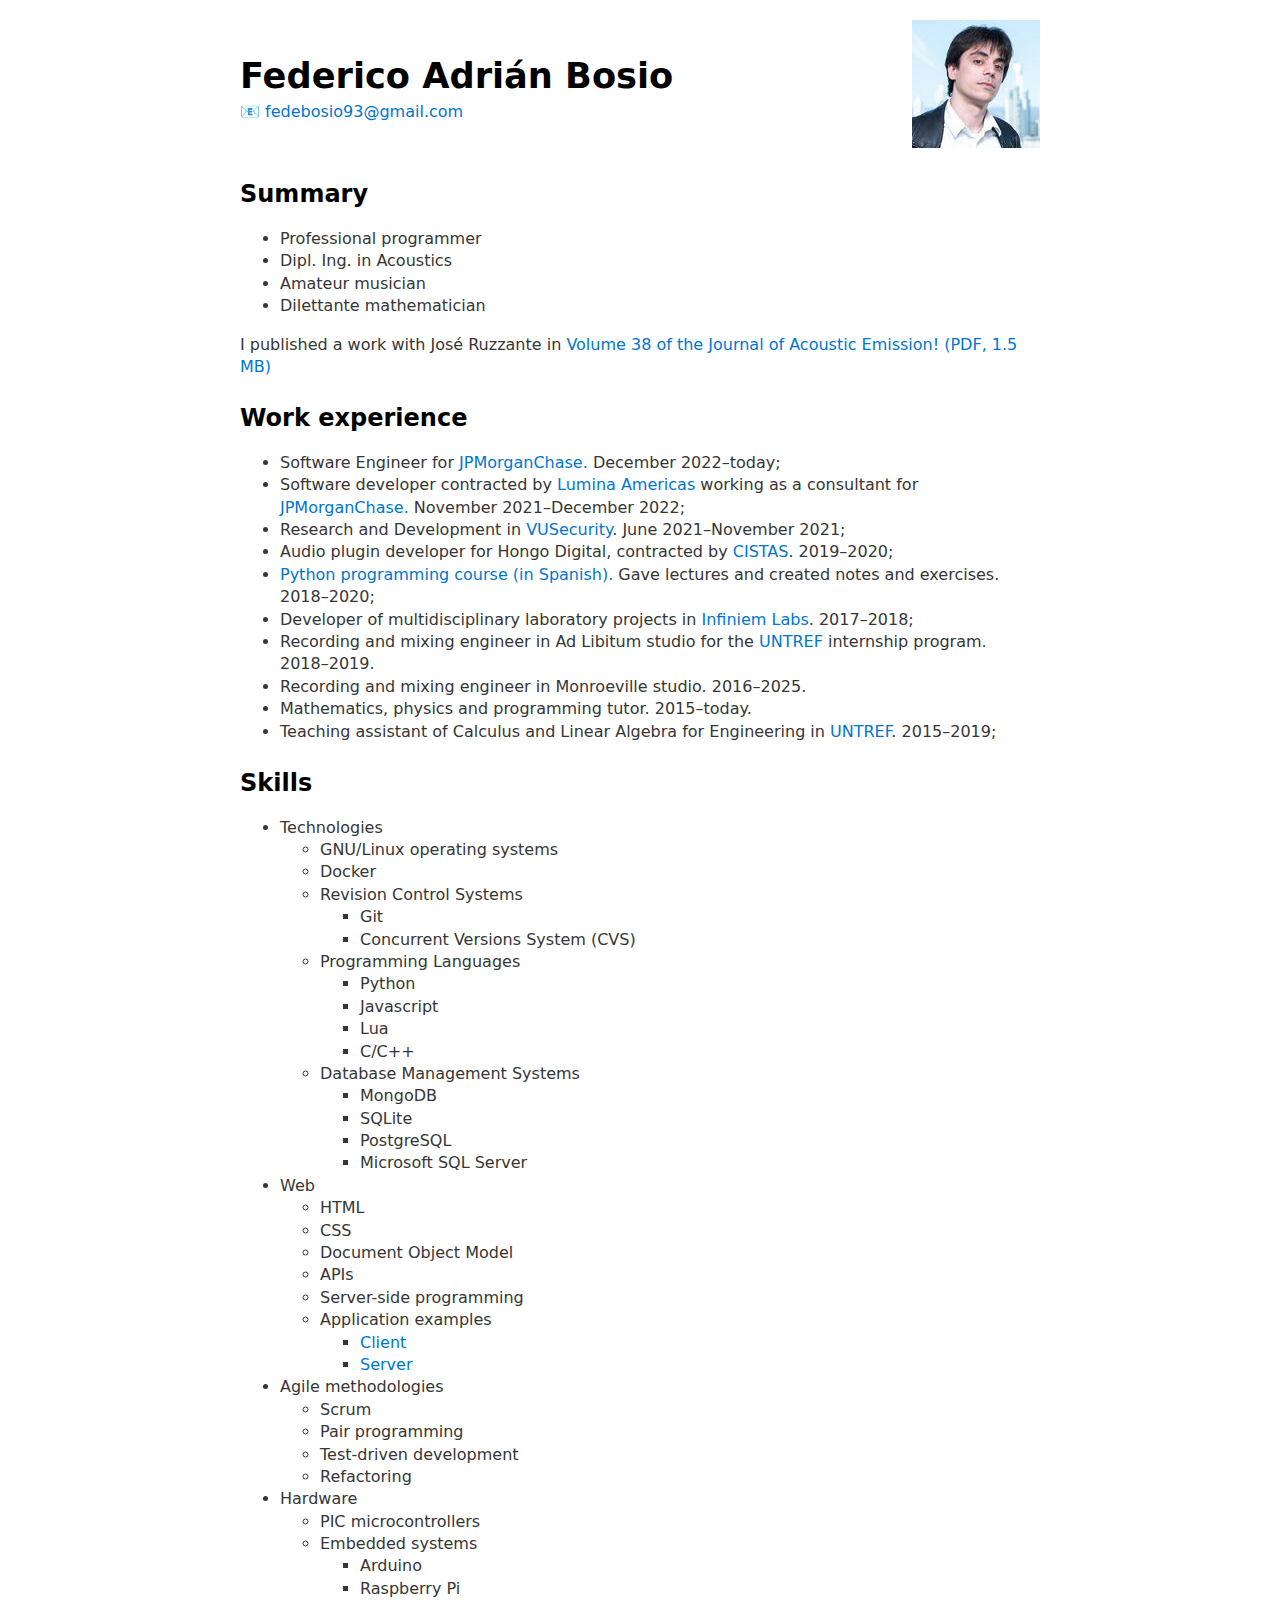
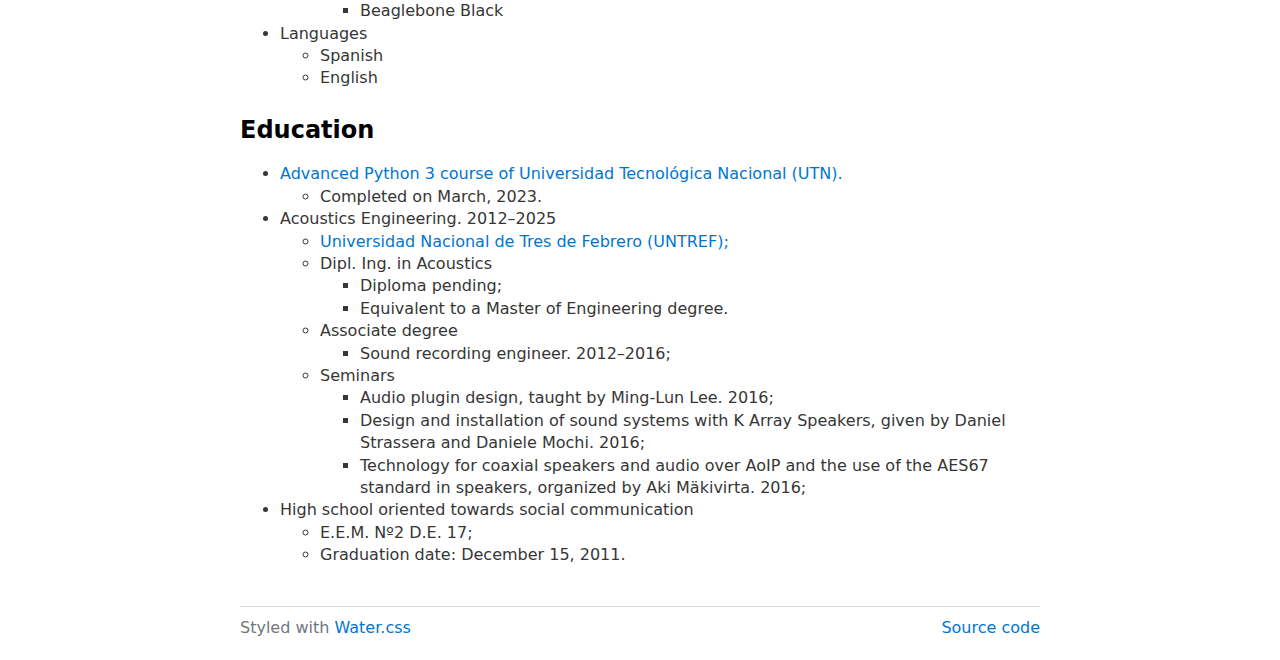
<file: index.html>
<!doctype html>
<html lang="en">
    <head>
        <meta charset="UTF-8" />
        <meta http-equiv="X-UA-Compatible" content="IE=edge" />
        <meta name="viewport" content="width=device-width, initial-scale=1.0" />
        <link rel="stylesheet" href="water.min.css" />
        <link rel="stylesheet" href="style.css" />
        <title>Federico Adrián Bosio</title>
    </head>
    <body>
        <header>
            <table>
                <tr>
                    <th>
                        <h1>Federico Adrián Bosio</h1>
                        <a href="mailto:fedebosio93@gmail.com"
                            >fedebosio93@gmail.com</a
                        >
                    </th>
                    <td style="width: 128px">
                        <img
                            src="face.jpg"
                            alt="Photo of Fede's face"
                            style="width: 128px; height: 128px"
                            width="128"
                            height="128"
                        />
                    </td>
                </tr>
            </table>
        </header>

        <main>
            <h2>Summary</h2>
            <ul>
                <li>Professional programmer</li>
                <li>Dipl. Ing. in Acoustics</li>
                <li>Amateur musician</li>
                <li>Dilettante mathematician</li>
            </ul>

            I published a work with José Ruzzante in
            <a href="http://aewg.org/jae/JAE-Vol-38-2023-Part_1.pdf"
                >Volume 38 of the Journal of Acoustic Emission! (PDF, 1.5 MB)</a
            >

            <h2>Work experience</h2>
            <ul>
                <li>
                    Software Engineer for
                    <a href="https://www.jpmorganchase.com/">JPMorganChase.</a>
                    December 2022&ndash;today;
                </li>
                <li>
                    Software developer contracted by
                    <a href="https://www.luminaamericas.com/"
                        >Lumina&nbsp;Americas</a
                    >
                    working as a consultant for
                    <a href="https://www.jpmorganchase.com/">JPMorganChase.</a>
                    November 2021&ndash;December 2022;
                </li>
                <li>
                    Research and Development in
                    <a href="https://www.vusecurity.com/en">VUSecurity</a>. June
                    2021&ndash;November 2021;
                </li>
                <li>
                    Audio plugin developer for Hongo&nbsp;Digital, contracted by
                    <a href="https://cistas.untref.edu.ar/">CISTAS</a>.
                    2019&ndash;2020;
                </li>
                <li>
                    <a
                        href="https://drive.google.com/drive/folders/1H1l8j0KJS_Ezo8UGHJpFDFWeACNJXYhg"
                        >Python programming course (in Spanish).</a
                    >
                    Gave lectures and created notes and exercises.
                    2018&ndash;2020;
                </li>
                <li>
                    Developer of multidisciplinary laboratory projects in
                    <a href="https://www.infiniemlabs.com.ar/"
                        >Infiniem&nbsp;Labs</a
                    >. 2017&ndash;2018;
                </li>
                <li>
                    Recording and mixing engineer in Ad Libitum studio for the
                    <a href="https://www.untref.edu.ar/">UNTREF</a> internship
                    program. 2018&ndash;2019.
                </li>
                <li>
                    Recording and mixing engineer in Monroeville studio.
                    2016&ndash;2025.
                </li>
                <li>
                    Mathematics, physics and programming tutor.
                    2015&ndash;today.
                </li>
                <li>
                    Teaching assistant of Calculus and Linear Algebra for
                    Engineering in
                    <a href="https://www.untref.edu.ar/">UNTREF</a>.
                    2015&ndash;2019;
                </li>
            </ul>

            <h2>Skills</h2>
            <ul>
                <li>Technologies</li>
                <ul>
                    <li>GNU/Linux operating systems</li>
                    <li>Docker</li>
                    <li>
                        Revision Control Systems
                        <ul>
                            <li>Git</li>
                            <li>Concurrent Versions System (CVS)</li>
                        </ul>
                    </li>
                    <li>
                        Programming Languages
                        <ul>
                            <li>Python</li>
                            <li>Javascript</li>
                            <li>Lua</li>
                            <li>C/C++</li>
                        </ul>
                    </li>
                    <li>
                        Database Management Systems
                        <ul>
                            <li>MongoDB</li>
                            <li>SQLite</li>
                            <li>PostgreSQL</li>
                            <li>Microsoft SQL Server</li>
                        </ul>
                    </li>
                </ul>

                <li>
                    Web
                    <ul>
                        <li>HTML</li>
                        <li>CSS</li>
                        <li>Document Object Model</li>
                        <li>APIs</li>
                        <li>Server-side programming</li>
                        <li>Application examples</li>
                        <ul>
                            <li><a href="urm.html">Client</a></li>
                            <li>
                                <a href="https://www.elasticas.app">Server</a>
                            </li>
                        </ul>
                    </ul>
                </li>

                <li>
                    Agile methodologies
                    <ul>
                        <li>Scrum</li>
                        <li>Pair programming</li>
                        <li>Test-driven development</li>
                        <li>Refactoring</li>
                    </ul>
                </li>

                <li>
                    Hardware
                    <ul>
                        <li>PIC microcontrollers</li>
                        <li>
                            Embedded systems
                            <ul>
                                <li>Arduino</li>
                                <li>Raspberry Pi</li>
                                <li>Beaglebone Black</li>
                            </ul>
                        </li>
                    </ul>
                </li>

                <li>
                    Languages
                    <ul>
                        <li>Spanish</li>
                        <li>English</li>
                    </ul>
                </li>
            </ul>

            <h2>Education</h2>
            <ul>
                <li>
                    <a
                        href="https://utnba.centrodeelearning.com/cl/detalle/curso/1426/python-3-nivel-avanzado?id=999188647"
                        >Advanced Python 3 course of Universidad Tecnológica
                        Nacional (UTN).</a
                    >
                    <ul>
                        <li>Completed on March, 2023.</li>
                    </ul>
                </li>
                <li>
                    Acoustics Engineering. 2012&ndash;2025
                    <ul>
                        <li>
                            <a href="https://www.untref.edu.ar/"
                                >Universidad Nacional de Tres de Febrero
                                (UNTREF);</a
                            >
                        </li>
                        <li>
                            Dipl. Ing. in Acoustics
                            <ul>
                                <li>Diploma pending;</li>
                                <li>
                                    Equivalent to a Master of Engineering
                                    degree.
                                </li>
                            </ul>
                        </li>
                        <li>
                            Associate degree
                            <ul>
                                <li>
                                    Sound recording engineer. 2012&ndash;2016;
                                </li>
                            </ul>
                        </li>
                        <li>
                            Seminars
                            <ul>
                                <li>
                                    Audio plugin design, taught by Ming-Lun Lee.
                                    2016;
                                </li>
                                <li>
                                    Design and installation of sound systems
                                    with K Array Speakers, given by Daniel
                                    Strassera and Daniele Mochi. 2016;
                                </li>
                                <li>
                                    Technology for coaxial speakers and audio
                                    over AoIP and the use of the AES67 standard
                                    in speakers, organized by Aki Mäkivirta.
                                    2016;
                                </li>
                            </ul>
                        </li>
                    </ul>
                </li>
                <li>
                    High school oriented towards social communication
                    <ul>
                        <li>E.E.M. N&ordm;2 D.E. 17;</li>
                        <li>Graduation date: December 15, 2011.</li>
                    </ul>
                </li>
            </ul>
        </main>

        <footer>
            <div class="footer-box">
                <div class="footer-box-left">
                    Styled with
                    <a href="https://github.com/kognise/water.css">Water.css</a>
                </div>
                <div class="footer-box-right">
                    <a href="https://github.com/fbosio/fbosio.github.io"
                        >Source code</a
                    >
                </div>
            </div>
        </footer>
    </body>
</html>
</file>
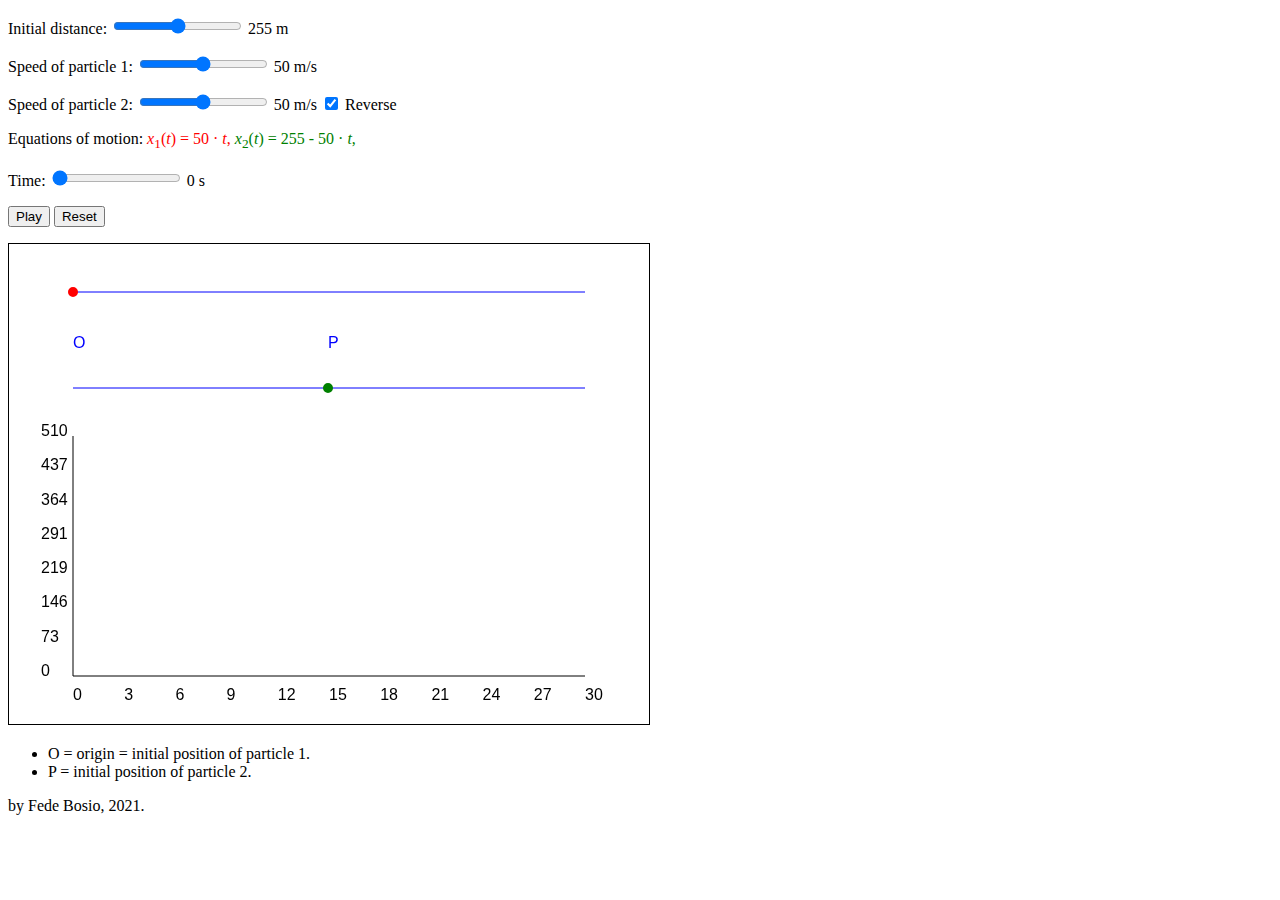
<file: urm.html>
<!DOCTYPE html>

<html lang="en">
  <head>
    <meta charset="utf-8">
    <meta name="author" content="Fede Bosio">
    <meta name="description"
     content="Simulator of the Uniform Rectilinear Motion, the dumbest motion in the Universe.">
    <title>Meeting of particles (Uniform Rectilinear Motion)</title>

    <script>
      document.addEventListener('DOMContentLoaded', function () {
        document.querySelectorAll('input[type="range"]').forEach(
          function (range) {
            const output = document.querySelector('#' + range.id + '-output');
            const unit = output.textContent;
            output.textContent = range.value + ' ' + unit;
            range.addEventListener('input', function () {
              output.textContent = range.value + ' ' + unit;
            });
          }
        );

        let t, tMax, d, dMax, x1, x2, v1, v2, tIntersection, xIntersection;
        const time = document.querySelector('#time');
        time.addEventListener('input', function (event) {
          t = parseFloat(event.target.value);
          update();
        });

        function update() {
          tMax = parseFloat(time.max);

          const distance = document.querySelector('#distance')
          d = parseFloat(distance.value);
          dMax = parseFloat(distance.max);
          v1 = parseFloat(document.querySelector('#speed1').value);
          v2 = parseFloat(document.querySelector('#speed2').value
                          * (document.querySelector('#invert2').checked ? -1
                                                                        : 1));

          x1 = v1 * t;
          if (x1 > dMax) x1 = dMax;
          x2 = d + v2*t;
          if (x2 < 0) x2 = 0;
          if (x2 > dMax) x2 = dMax;

          if (v1 > v2) {
            tIntersection = d / (v1-v2);
            xIntersection = v1 * tIntersection;
          }
          if ((v1 <= v2) || (xIntersection > dMax)) {
            tIntersection = undefined;
            xIntersection = undefined;
          }

          writeEquations();
          draw();
        }

        function writeEquations() {
          document.querySelector('#speed1-equation').value = v1;
          let v2Prefix;
          if (v2 < 0)
            v2Prefix = '-'
          else
            v2Prefix = '+'
          document.querySelector('#speed2-equation').value = v2Prefix
                                                             + ' '
                                                             + Math.abs(v2);
          document.querySelector('#distance-equation').value = d;
        }

        t = 0;
        update();

        document.querySelectorAll('input').forEach(
          function (range) {
            range.addEventListener('input', update);
          }
        );

        let playingInterval;
        document.querySelector('#play').addEventListener('click',
          function (event) {
            if (playingInterval) {
              pause();
            } else {
              playingInterval = window.setInterval(function () {
                t = parseFloat(time.value) + 0.01;
                update();
                if (t >= tMax) {
                  t = tMax;
                  pause();
                }
                time.value = t;
                let tOutput = Math.round(t*1e2) / 1e2 + ' s';
                document.querySelector('#time-output').textContent = tOutput;
              }, 10);
              event.target.value = 'Pause';
            }
          }
        );

        function pause() {
          window.clearInterval(playingInterval);
          playingInterval = undefined;
          document.querySelector('#play').value = 'Play';
        }

        document.querySelector('#stop').addEventListener('click',
          function(event) {
            t = 0;
            time.value = 0;
            pause();
            update();
          }
        );
        
        function draw() {
          const canvas = document.querySelector('#canvas');
          if (!canvas.getContext)
            return;
          const ctx = canvas.getContext('2d');
          
          const width = canvas.width;
          const height = canvas.height;
          
          ctx.clearRect(0, 0, width, height);
          
          const fontHeight = 16;
          const horizontalPadding = 0.1 * width;
          const verticalSeparation = height / 5;
          const lineWidth = width - 2*horizontalPadding;
          const radius = 5;
          const intersectionColor = '#FF8000';
          const plotTop = 2 * verticalSeparation
          const bottom = verticalSeparation * 5 / 2;
          const plotHeight = bottom - plotTop;
          
          ctx.font = fontHeight + 'px sans-serif';

          // Kinematic objects
          for (const iterData of [[1, x1, 'red'], [3, x2, 'green']]) {
            ctx.save();
            ctx.translate(horizontalPadding,
                          verticalSeparation * iterData[0] / 2);
            
            ctx.beginPath();
            ctx.moveTo(0, 0);
            ctx.lineTo(lineWidth, 0);
            ctx.strokeStyle = 'blue';
            ctx.stroke();

            ctx.beginPath();
            ctx.moveTo(0, 0);
            ctx.arc(iterData[1], 0, radius, 0, Math.PI * 2);
            ctx.fillStyle = iterData[2];
            ctx.fill();

            ctx.restore();
          }

          ctx.save();
          ctx.translate(horizontalPadding, verticalSeparation + fontHeight/2);
          ctx.fillStyle = 'blue';
          ctx.fillText('O', 0, 0);
          ctx.fillText('P', d, 0);
          if (x1 >= x2) {
            ctx.fillStyle = intersectionColor;
            ctx.fillText('M', xIntersection, 0);
          }
          ctx.restore();

          // Cartesian axes
          ctx.save()
          ctx.translate(horizontalPadding, plotTop);

          ctx.beginPath();
          ctx.moveTo(0, 0);
          ctx.lineTo(0, bottom);  // Y axis
          ctx.lineTo(lineWidth, bottom);  // X axis
          ctx.stroke();

          const numberXLabels = 10;
          const numberYLabels = 7;

          for (let i = 0; i <= numberXLabels; i++) {
            let k = i / numberXLabels;
            let label = Math.round(tMax*k);
            ctx.fillText(label, lineWidth*k, bottom + verticalSeparation/4);
          }

          for (let i = 0; i <= numberYLabels; i++) {
            let k = i / numberYLabels;
            let label = Math.round(dMax*k);
            ctx.fillText(label, -horizontalPadding/2, bottom*(1-k));
          }

          let xPlot = (t/tMax) * lineWidth;
          let yPlot;

          ctx.beginPath()
          ctx.moveTo(0, bottom);
          yPlot = bottom * (1-x1/dMax);
          if (x1 >= dMax)
            ctx.lineTo(((x1/v1)/tMax) * lineWidth, yPlot);
          ctx.lineTo(xPlot, yPlot);
          ctx.strokeStyle = 'red';
          ctx.stroke();

          ctx.beginPath()
          ctx.moveTo(0, bottom * (1-d/dMax));
          yPlot = bottom * (1-x2/dMax);
          if ((x2 <= 0) || (x2 >= dMax))
            ctx.lineTo(((x2-d)/v2)/tMax * lineWidth, yPlot);
          ctx.lineTo(xPlot, yPlot);
          ctx.strokeStyle = 'green';
          ctx.stroke();

          
          if (x1 >= x2) {
            ctx.beginPath();
            ctx.arc((tIntersection/tMax) * lineWidth,
                    (1-xIntersection/dMax) * bottom, radius, 0, 2*Math.PI);
            ctx.fillStyle = intersectionColor;
            ctx.fill();
          }

          ctx.restore()
        }

        draw();
      });
    </script>
  </head>
  <body>
    <p>
      <label for="distance">Initial distance:</label>
      <input type="range" name="distance" id="distance" min="0" max="510"
       step="1" value="255">
      <output id="distance-output" for="distance">m</output>
    </p>
    <p>
      <label for="speed1">Speed of particle 1:</label>
      <input type="range" name="speed1" id="speed1" min="0" max="100" step="1"
       value="50">
      <output id="speed1-output" for="speed1">m/s</output>
    </p>

    <p>
      <label for="speed2">Speed of particle 2:</label>
      <input type="range" name="speed2" id="speed2" min="0" max="100" step="1"
       value="50">
      <output id="speed2-output" for="speed2">m/s</output>

      <input type="checkbox" id="invert2" name="invert2" checked>
      <label for="invert2">Reverse</label>
    </p>

    <p>
      Equations of motion:

      <span style="color: red;">
        <var>x</var><sub>1</sub>(<var>t</var>)
        = <output id="speed1-equation">v1</output> · <var>t</var>,
      </span>
      
      <span style="color: green;">
        <var>x</var><sub>2</sub>(<var>t</var>)
        = <output id="distance-equation">d</output>
          <output id="speed2-equation">v2</output> · <var>t</var>,
      </span>
    </p>

    <p>
      <label for="time">Time:</label>
      <input type="range" name="time" id="time" min="0" max="30" step="0.01"
       value="0">
      <output id="time-output" for="time">s</output>
    </p>

    <p>
      <input type="button" id="play" value="Play">
      <input type="button" id="stop" value="Reset">
    </p>

    <p>
      <canvas id="canvas" width="640" height="480"
      style="border: 1px solid black;">HTML5 required.</canvas>
    </p>

    <p>
      <ul>
        <li>O = origin = initial position of particle 1.</li>
        <li>P = initial position of particle 2.</li>
      </ul>
    </p>

    <p>by Fede Bosio, 2021.</p>
  </body>
</html>
</file>
<file: style.css>
header {
    table, td, th {
        padding: 0px;
    }
    th {
        font-weight: 400;
        vertical-align: middle;
    }
    h1 {
        margin: 0px;
    }
}

.footer-box {
    display: table;
    width: 100%;
}

.footer-box-left, .footer-box-right {
    display: table-cell;
    vertical-align: middle;
    width: 50%;
}

.footer-box-left {
    text-align: left;
}

.footer-box-right {
    text-align: right;
}
</file>
<file: water.min.css>
:root{--background-body:#fff;--background:#efefef;--background-alt:#f7f7f7;--selection:#9e9e9e;--text-main:#363636;--text-bright:#000;--text-muted:#70777f;--links:#0076d1;--focus:rgba(0,150,191,0.67);--border:#dbdbdb;--code:#000;--animation-duration:0.1s;--button-base:#d0cfcf;--button-hover:#9b9b9b;--scrollbar-thumb:#aaa;--scrollbar-thumb-hover:var(--button-hover);--form-placeholder:#949494;--form-text:#1d1d1d;--variable:#39a33c;--highlight:#ff0;--select-arrow:url("data:image/svg+xml;charset=utf-8,%3Csvg xmlns='http://www.w3.org/2000/svg' height='63' width='117' fill='%23161f27'%3E%3Cpath d='M115 2c-1-2-4-2-5 0L59 53 7 2a4 4 0 00-5 5l54 54 2 2 3-2 54-54c2-1 2-4 0-5z'/%3E%3C/svg%3E")}@media (prefers-color-scheme:dark){:root{--background-body:#202b38;--background:#161f27;--background-alt:#1a242f;--selection:#1c76c5;--text-main:#dbdbdb;--text-bright:#fff;--text-muted:#a9b1ba;--links:#41adff;--focus:rgba(0,150,191,0.67);--border:#526980;--code:#ffbe85;--animation-duration:0.1s;--button-base:#0c151c;--button-hover:#040a0f;--scrollbar-thumb:var(--button-hover);--scrollbar-thumb-hover:#000;--form-placeholder:#a9a9a9;--form-text:#fff;--variable:#d941e2;--highlight:#efdb43;--select-arrow:url("data:image/svg+xml;charset=utf-8,%3Csvg xmlns='http://www.w3.org/2000/svg' height='63' width='117' fill='%23efefef'%3E%3Cpath d='M115 2c-1-2-4-2-5 0L59 53 7 2a4 4 0 00-5 5l54 54 2 2 3-2 54-54c2-1 2-4 0-5z'/%3E%3C/svg%3E")}}html{scrollbar-color:#aaa #fff;scrollbar-color:var(--scrollbar-thumb) var(--background-body);scrollbar-width:thin}@media (prefers-color-scheme:dark){html{scrollbar-color:#040a0f #202b38;scrollbar-color:var(--scrollbar-thumb) var(--background-body)}}body{font-family:system-ui,-apple-system,BlinkMacSystemFont,Segoe UI,Roboto,Oxygen,Ubuntu,Cantarell,Fira Sans,Droid Sans,Helvetica Neue,Segoe UI Emoji,Apple Color Emoji,Noto Color Emoji,sans-serif;line-height:1.4;max-width:800px;margin:20px auto;padding:0 10px;word-wrap:break-word;color:#363636;color:var(--text-main);background:#fff;background:var(--background-body);text-rendering:optimizeLegibility}@media (prefers-color-scheme:dark){body{background:#202b38;background:var(--background-body);color:#dbdbdb;color:var(--text-main)}}button{transition:background-color .1s linear,border-color .1s linear,color .1s linear,box-shadow .1s linear,transform .1s ease;transition:background-color var(--animation-duration) linear,border-color var(--animation-duration) linear,color var(--animation-duration) linear,box-shadow var(--animation-duration) linear,transform var(--animation-duration) ease}@media (prefers-color-scheme:dark){button{transition:background-color .1s linear,border-color .1s linear,color .1s linear,box-shadow .1s linear,transform .1s ease;transition:background-color var(--animation-duration) linear,border-color var(--animation-duration) linear,color var(--animation-duration) linear,box-shadow var(--animation-duration) linear,transform var(--animation-duration) ease}}input{transition:background-color .1s linear,border-color .1s linear,color .1s linear,box-shadow .1s linear,transform .1s ease;transition:background-color var(--animation-duration) linear,border-color var(--animation-duration) linear,color var(--animation-duration) linear,box-shadow var(--animation-duration) linear,transform var(--animation-duration) ease}@media (prefers-color-scheme:dark){input{transition:background-color .1s linear,border-color .1s linear,color .1s linear,box-shadow .1s linear,transform .1s ease;transition:background-color var(--animation-duration) linear,border-color var(--animation-duration) linear,color var(--animation-duration) linear,box-shadow var(--animation-duration) linear,transform var(--animation-duration) ease}}textarea{transition:background-color .1s linear,border-color .1s linear,color .1s linear,box-shadow .1s linear,transform .1s ease;transition:background-color var(--animation-duration) linear,border-color var(--animation-duration) linear,color var(--animation-duration) linear,box-shadow var(--animation-duration) linear,transform var(--animation-duration) ease}@media (prefers-color-scheme:dark){textarea{transition:background-color .1s linear,border-color .1s linear,color .1s linear,box-shadow .1s linear,transform .1s ease;transition:background-color var(--animation-duration) linear,border-color var(--animation-duration) linear,color var(--animation-duration) linear,box-shadow var(--animation-duration) linear,transform var(--animation-duration) ease}}h1{font-size:2.2em;margin-top:0}h1,h2,h3,h4,h5,h6{margin-bottom:12px;margin-top:24px}h1{color:#000;color:var(--text-bright)}@media (prefers-color-scheme:dark){h1{color:#fff;color:var(--text-bright)}}h2{color:#000;color:var(--text-bright)}@media (prefers-color-scheme:dark){h2{color:#fff;color:var(--text-bright)}}h3{color:#000;color:var(--text-bright)}@media (prefers-color-scheme:dark){h3{color:#fff;color:var(--text-bright)}}h4{color:#000;color:var(--text-bright)}@media (prefers-color-scheme:dark){h4{color:#fff;color:var(--text-bright)}}h5{color:#000;color:var(--text-bright)}@media (prefers-color-scheme:dark){h5{color:#fff;color:var(--text-bright)}}h6{color:#000;color:var(--text-bright)}@media (prefers-color-scheme:dark){h6{color:#fff;color:var(--text-bright)}}strong{color:#000;color:var(--text-bright)}@media (prefers-color-scheme:dark){strong{color:#fff;color:var(--text-bright)}}b,h1,h2,h3,h4,h5,h6,strong,th{font-weight:600}q:after,q:before{content:none}blockquote{border-left:4px solid rgba(0,150,191,.67);border-left:4px solid var(--focus);margin:1.5em 0;padding:.5em 1em;font-style:italic}@media (prefers-color-scheme:dark){blockquote{border-left:4px solid rgba(0,150,191,.67);border-left:4px solid var(--focus)}}q{border-left:4px solid rgba(0,150,191,.67);border-left:4px solid var(--focus);margin:1.5em 0;padding:.5em 1em;font-style:italic}@media (prefers-color-scheme:dark){q{border-left:4px solid rgba(0,150,191,.67);border-left:4px solid var(--focus)}}blockquote>footer{font-style:normal;border:0}address,blockquote cite{font-style:normal}a[href^=mailto\:]:before{content:"📧 "}a[href^=tel\:]:before{content:"📞 "}a[href^=sms\:]:before{content:"💬 "}mark{background-color:#ff0;background-color:var(--highlight);border-radius:2px;padding:0 2px;color:#000}@media (prefers-color-scheme:dark){mark{background-color:#efdb43;background-color:var(--highlight)}}a>code,a>strong{color:inherit}button,input[type=button],input[type=checkbox],input[type=radio],input[type=range],input[type=reset],input[type=submit],select{cursor:pointer}input,select{display:block}[type=checkbox],[type=radio]{display:initial}input{color:#1d1d1d;color:var(--form-text);background-color:#efefef;background-color:var(--background);font-family:inherit;font-size:inherit;margin-right:6px;margin-bottom:6px;padding:10px;border:none;border-radius:6px;outline:none}@media (prefers-color-scheme:dark){input{background-color:#161f27;background-color:var(--background);color:#fff;color:var(--form-text)}}button{color:#1d1d1d;color:var(--form-text);background-color:#efefef;background-color:var(--background);font-family:inherit;font-size:inherit;margin-right:6px;margin-bottom:6px;padding:10px;border:none;border-radius:6px;outline:none}@media (prefers-color-scheme:dark){button{background-color:#161f27;background-color:var(--background);color:#fff;color:var(--form-text)}}textarea{color:#1d1d1d;color:var(--form-text);background-color:#efefef;background-color:var(--background);font-family:inherit;font-size:inherit;margin-right:6px;margin-bottom:6px;padding:10px;border:none;border-radius:6px;outline:none}@media (prefers-color-scheme:dark){textarea{background-color:#161f27;background-color:var(--background);color:#fff;color:var(--form-text)}}select{color:#1d1d1d;color:var(--form-text);background-color:#efefef;background-color:var(--background);font-family:inherit;font-size:inherit;margin-right:6px;margin-bottom:6px;padding:10px;border:none;border-radius:6px;outline:none}@media (prefers-color-scheme:dark){select{background-color:#161f27;background-color:var(--background);color:#fff;color:var(--form-text)}}button{background-color:#d0cfcf;background-color:var(--button-base);padding-right:30px;padding-left:30px}@media (prefers-color-scheme:dark){button{background-color:#0c151c;background-color:var(--button-base)}}input[type=submit]{background-color:#d0cfcf;background-color:var(--button-base);padding-right:30px;padding-left:30px}@media (prefers-color-scheme:dark){input[type=submit]{background-color:#0c151c;background-color:var(--button-base)}}input[type=reset]{background-color:#d0cfcf;background-color:var(--button-base);padding-right:30px;padding-left:30px}@media (prefers-color-scheme:dark){input[type=reset]{background-color:#0c151c;background-color:var(--button-base)}}input[type=button]{background-color:#d0cfcf;background-color:var(--button-base);padding-right:30px;padding-left:30px}@media (prefers-color-scheme:dark){input[type=button]{background-color:#0c151c;background-color:var(--button-base)}}button:hover{background:#9b9b9b;background:var(--button-hover)}@media (prefers-color-scheme:dark){button:hover{background:#040a0f;background:var(--button-hover)}}input[type=submit]:hover{background:#9b9b9b;background:var(--button-hover)}@media (prefers-color-scheme:dark){input[type=submit]:hover{background:#040a0f;background:var(--button-hover)}}input[type=reset]:hover{background:#9b9b9b;background:var(--button-hover)}@media (prefers-color-scheme:dark){input[type=reset]:hover{background:#040a0f;background:var(--button-hover)}}input[type=button]:hover{background:#9b9b9b;background:var(--button-hover)}@media (prefers-color-scheme:dark){input[type=button]:hover{background:#040a0f;background:var(--button-hover)}}input[type=color]{min-height:2rem;padding:8px;cursor:pointer}input[type=checkbox],input[type=radio]{height:1em;width:1em}input[type=radio]{border-radius:100%}input{vertical-align:top}label{vertical-align:middle;margin-bottom:4px;display:inline-block}button,input:not([type=checkbox]):not([type=radio]),input[type=range],select,textarea{-webkit-appearance:none}textarea{display:block;margin-right:0;box-sizing:border-box;resize:vertical}textarea:not([cols]){width:100%}textarea:not([rows]){min-height:40px;height:140px}select{background:#efefef url("data:image/svg+xml;charset=utf-8,%3Csvg xmlns='http://www.w3.org/2000/svg' height='63' width='117' fill='%23161f27'%3E%3Cpath d='M115 2c-1-2-4-2-5 0L59 53 7 2a4 4 0 00-5 5l54 54 2 2 3-2 54-54c2-1 2-4 0-5z'/%3E%3C/svg%3E") calc(100% - 12px) 50%/12px no-repeat;background:var(--background) var(--select-arrow) calc(100% - 12px) 50%/12px no-repeat;padding-right:35px}@media (prefers-color-scheme:dark){select{background:#161f27 url("data:image/svg+xml;charset=utf-8,%3Csvg xmlns='http://www.w3.org/2000/svg' height='63' width='117' fill='%23efefef'%3E%3Cpath d='M115 2c-1-2-4-2-5 0L59 53 7 2a4 4 0 00-5 5l54 54 2 2 3-2 54-54c2-1 2-4 0-5z'/%3E%3C/svg%3E") calc(100% - 12px) 50%/12px no-repeat;background:var(--background) var(--select-arrow) calc(100% - 12px) 50%/12px no-repeat}}select::-ms-expand{display:none}select[multiple]{padding-right:10px;background-image:none;overflow-y:auto}input:focus{box-shadow:0 0 0 2px rgba(0,150,191,.67);box-shadow:0 0 0 2px var(--focus)}@media (prefers-color-scheme:dark){input:focus{box-shadow:0 0 0 2px rgba(0,150,191,.67);box-shadow:0 0 0 2px var(--focus)}}select:focus{box-shadow:0 0 0 2px rgba(0,150,191,.67);box-shadow:0 0 0 2px var(--focus)}@media (prefers-color-scheme:dark){select:focus{box-shadow:0 0 0 2px rgba(0,150,191,.67);box-shadow:0 0 0 2px var(--focus)}}button:focus{box-shadow:0 0 0 2px rgba(0,150,191,.67);box-shadow:0 0 0 2px var(--focus)}@media (prefers-color-scheme:dark){button:focus{box-shadow:0 0 0 2px rgba(0,150,191,.67);box-shadow:0 0 0 2px var(--focus)}}textarea:focus{box-shadow:0 0 0 2px rgba(0,150,191,.67);box-shadow:0 0 0 2px var(--focus)}@media (prefers-color-scheme:dark){textarea:focus{box-shadow:0 0 0 2px rgba(0,150,191,.67);box-shadow:0 0 0 2px var(--focus)}}button:active,input[type=button]:active,input[type=checkbox]:active,input[type=radio]:active,input[type=range]:active,input[type=reset]:active,input[type=submit]:active{transform:translateY(2px)}button:disabled,input:disabled,select:disabled,textarea:disabled{cursor:not-allowed;opacity:.5}::-moz-placeholder{color:#949494;color:var(--form-placeholder)}:-ms-input-placeholder{color:#949494;color:var(--form-placeholder)}::-ms-input-placeholder{color:#949494;color:var(--form-placeholder)}::placeholder{color:#949494;color:var(--form-placeholder)}@media (prefers-color-scheme:dark){::-moz-placeholder{color:#a9a9a9;color:var(--form-placeholder)}:-ms-input-placeholder{color:#a9a9a9;color:var(--form-placeholder)}::-ms-input-placeholder{color:#a9a9a9;color:var(--form-placeholder)}::placeholder{color:#a9a9a9;color:var(--form-placeholder)}}fieldset{border:1px solid rgba(0,150,191,.67);border:1px solid var(--focus);border-radius:6px;margin:0 0 12px;padding:10px}@media (prefers-color-scheme:dark){fieldset{border:1px solid rgba(0,150,191,.67);border:1px solid var(--focus)}}legend{font-size:.9em;font-weight:600}input[type=range]{margin:10px 0;padding:10px 0;background:transparent}input[type=range]:focus{outline:none}input[type=range]::-webkit-slider-runnable-track{width:100%;height:9.5px;-webkit-transition:.2s;transition:.2s;background:#efefef;background:var(--background);border-radius:3px}@media (prefers-color-scheme:dark){input[type=range]::-webkit-slider-runnable-track{background:#161f27;background:var(--background)}}input[type=range]::-webkit-slider-thumb{box-shadow:0 1px 1px #000,0 0 1px #0d0d0d;height:20px;width:20px;border-radius:50%;background:#dbdbdb;background:var(--border);-webkit-appearance:none;margin-top:-7px}@media (prefers-color-scheme:dark){input[type=range]::-webkit-slider-thumb{background:#526980;background:var(--border)}}input[type=range]:focus::-webkit-slider-runnable-track{background:#efefef;background:var(--background)}@media (prefers-color-scheme:dark){input[type=range]:focus::-webkit-slider-runnable-track{background:#161f27;background:var(--background)}}input[type=range]::-moz-range-track{width:100%;height:9.5px;-moz-transition:.2s;transition:.2s;background:#efefef;background:var(--background);border-radius:3px}@media (prefers-color-scheme:dark){input[type=range]::-moz-range-track{background:#161f27;background:var(--background)}}input[type=range]::-moz-range-thumb{box-shadow:1px 1px 1px #000,0 0 1px #0d0d0d;height:20px;width:20px;border-radius:50%;background:#dbdbdb;background:var(--border)}@media (prefers-color-scheme:dark){input[type=range]::-moz-range-thumb{background:#526980;background:var(--border)}}input[type=range]::-ms-track{width:100%;height:9.5px;background:transparent;border-color:transparent;border-width:16px 0;color:transparent}input[type=range]::-ms-fill-lower{background:#efefef;background:var(--background);border:.2px solid #010101;border-radius:3px;box-shadow:1px 1px 1px #000,0 0 1px #0d0d0d}@media (prefers-color-scheme:dark){input[type=range]::-ms-fill-lower{background:#161f27;background:var(--background)}}input[type=range]::-ms-fill-upper{background:#efefef;background:var(--background);border:.2px solid #010101;border-radius:3px;box-shadow:1px 1px 1px #000,0 0 1px #0d0d0d}@media (prefers-color-scheme:dark){input[type=range]::-ms-fill-upper{background:#161f27;background:var(--background)}}input[type=range]::-ms-thumb{box-shadow:1px 1px 1px #000,0 0 1px #0d0d0d;border:1px solid #000;height:20px;width:20px;border-radius:50%;background:#dbdbdb;background:var(--border)}@media (prefers-color-scheme:dark){input[type=range]::-ms-thumb{background:#526980;background:var(--border)}}input[type=range]:focus::-ms-fill-lower{background:#efefef;background:var(--background)}@media (prefers-color-scheme:dark){input[type=range]:focus::-ms-fill-lower{background:#161f27;background:var(--background)}}input[type=range]:focus::-ms-fill-upper{background:#efefef;background:var(--background)}@media (prefers-color-scheme:dark){input[type=range]:focus::-ms-fill-upper{background:#161f27;background:var(--background)}}a{text-decoration:none;color:#0076d1;color:var(--links)}@media (prefers-color-scheme:dark){a{color:#41adff;color:var(--links)}}a:hover{text-decoration:underline}code{background:#efefef;background:var(--background);color:#000;color:var(--code);padding:2.5px 5px;border-radius:6px;font-size:1em}@media (prefers-color-scheme:dark){code{color:#ffbe85;color:var(--code);background:#161f27;background:var(--background)}}samp{background:#efefef;background:var(--background);color:#000;color:var(--code);padding:2.5px 5px;border-radius:6px;font-size:1em}@media (prefers-color-scheme:dark){samp{color:#ffbe85;color:var(--code);background:#161f27;background:var(--background)}}time{background:#efefef;background:var(--background);color:#000;color:var(--code);padding:2.5px 5px;border-radius:6px;font-size:1em}@media (prefers-color-scheme:dark){time{color:#ffbe85;color:var(--code);background:#161f27;background:var(--background)}}pre>code{padding:10px;display:block;overflow-x:auto}var{color:#39a33c;color:var(--variable);font-style:normal;font-family:monospace}@media (prefers-color-scheme:dark){var{color:#d941e2;color:var(--variable)}}kbd{background:#efefef;background:var(--background);border:1px solid #dbdbdb;border:1px solid var(--border);border-radius:2px;color:#363636;color:var(--text-main);padding:2px 4px}@media (prefers-color-scheme:dark){kbd{color:#dbdbdb;color:var(--text-main);border:1px solid #526980;border:1px solid var(--border);background:#161f27;background:var(--background)}}img,video{max-width:100%;height:auto}hr{border:none;border-top:1px solid #dbdbdb;border-top:1px solid var(--border)}@media (prefers-color-scheme:dark){hr{border-top:1px solid #526980;border-top:1px solid var(--border)}}table{border-collapse:collapse;margin-bottom:10px;width:100%;table-layout:fixed}table caption,td,th{text-align:left}td,th{padding:6px;vertical-align:top;word-wrap:break-word}thead{border-bottom:1px solid #dbdbdb;border-bottom:1px solid var(--border)}@media (prefers-color-scheme:dark){thead{border-bottom:1px solid #526980;border-bottom:1px solid var(--border)}}tfoot{border-top:1px solid #dbdbdb;border-top:1px solid var(--border)}@media (prefers-color-scheme:dark){tfoot{border-top:1px solid #526980;border-top:1px solid var(--border)}}tbody tr:nth-child(2n){background-color:#efefef;background-color:var(--background)}@media (prefers-color-scheme:dark){tbody tr:nth-child(2n){background-color:#161f27;background-color:var(--background)}}tbody tr:nth-child(2n) button{background-color:#f7f7f7;background-color:var(--background-alt)}@media (prefers-color-scheme:dark){tbody tr:nth-child(2n) button{background-color:#1a242f;background-color:var(--background-alt)}}tbody tr:nth-child(2n) button:hover{background-color:#fff;background-color:var(--background-body)}@media (prefers-color-scheme:dark){tbody tr:nth-child(2n) button:hover{background-color:#202b38;background-color:var(--background-body)}}::-webkit-scrollbar{height:10px;width:10px}::-webkit-scrollbar-track{background:#efefef;background:var(--background);border-radius:6px}@media (prefers-color-scheme:dark){::-webkit-scrollbar-track{background:#161f27;background:var(--background)}}::-webkit-scrollbar-thumb{background:#aaa;background:var(--scrollbar-thumb);border-radius:6px}@media (prefers-color-scheme:dark){::-webkit-scrollbar-thumb{background:#040a0f;background:var(--scrollbar-thumb)}}::-webkit-scrollbar-thumb:hover{background:#9b9b9b;background:var(--scrollbar-thumb-hover)}@media (prefers-color-scheme:dark){::-webkit-scrollbar-thumb:hover{background:#000;background:var(--scrollbar-thumb-hover)}}::-moz-selection{background-color:#9e9e9e;background-color:var(--selection);color:#000;color:var(--text-bright)}::selection{background-color:#9e9e9e;background-color:var(--selection);color:#000;color:var(--text-bright)}@media (prefers-color-scheme:dark){::-moz-selection{color:#fff;color:var(--text-bright)}::selection{color:#fff;color:var(--text-bright)}}@media (prefers-color-scheme:dark){::-moz-selection{background-color:#1c76c5;background-color:var(--selection)}::selection{background-color:#1c76c5;background-color:var(--selection)}}details{display:flex;flex-direction:column;align-items:flex-start;background-color:#f7f7f7;background-color:var(--background-alt);padding:10px 10px 0;margin:1em 0;border-radius:6px;overflow:hidden}@media (prefers-color-scheme:dark){details{background-color:#1a242f;background-color:var(--background-alt)}}details[open]{padding:10px}details>:last-child{margin-bottom:0}details[open] summary{margin-bottom:10px}summary{display:list-item;background-color:#efefef;background-color:var(--background);padding:10px;margin:-10px -10px 0;cursor:pointer;outline:none}@media (prefers-color-scheme:dark){summary{background-color:#161f27;background-color:var(--background)}}summary:focus,summary:hover{text-decoration:underline}details>:not(summary){margin-top:0}summary::-webkit-details-marker{color:#363636;color:var(--text-main)}@media (prefers-color-scheme:dark){summary::-webkit-details-marker{color:#dbdbdb;color:var(--text-main)}}dialog{background-color:#f7f7f7;background-color:var(--background-alt);color:#363636;color:var(--text-main);border-radius:6px;border:#dbdbdb;border-color:var(--border);padding:10px 30px}@media (prefers-color-scheme:dark){dialog{border-color:#526980;border-color:var(--border);color:#dbdbdb;color:var(--text-main);background-color:#1a242f;background-color:var(--background-alt)}}dialog>header:first-child{background-color:#efefef;background-color:var(--background);border-radius:6px 6px 0 0;margin:-10px -30px 10px;padding:10px;text-align:center}@media (prefers-color-scheme:dark){dialog>header:first-child{background-color:#161f27;background-color:var(--background)}}dialog::-webkit-backdrop{background:rgba(0,0,0,.61);-webkit-backdrop-filter:blur(4px);backdrop-filter:blur(4px)}dialog::backdrop{background:rgba(0,0,0,.61);-webkit-backdrop-filter:blur(4px);backdrop-filter:blur(4px)}footer{border-top:1px solid #dbdbdb;border-top:1px solid var(--border);padding-top:10px;color:#70777f;color:var(--text-muted)}@media (prefers-color-scheme:dark){footer{color:#a9b1ba;color:var(--text-muted);border-top:1px solid #526980;border-top:1px solid var(--border)}}body>footer{margin-top:40px}@media print{body,button,code,details,input,pre,summary,textarea{background-color:#fff}button,input,textarea{border:1px solid #000}body,button,code,footer,h1,h2,h3,h4,h5,h6,input,pre,strong,summary,textarea{color:#000}summary::marker{color:#000}summary::-webkit-details-marker{color:#000}tbody tr:nth-child(2n){background-color:#f2f2f2}a{color:#00f;text-decoration:underline}}
</file>
